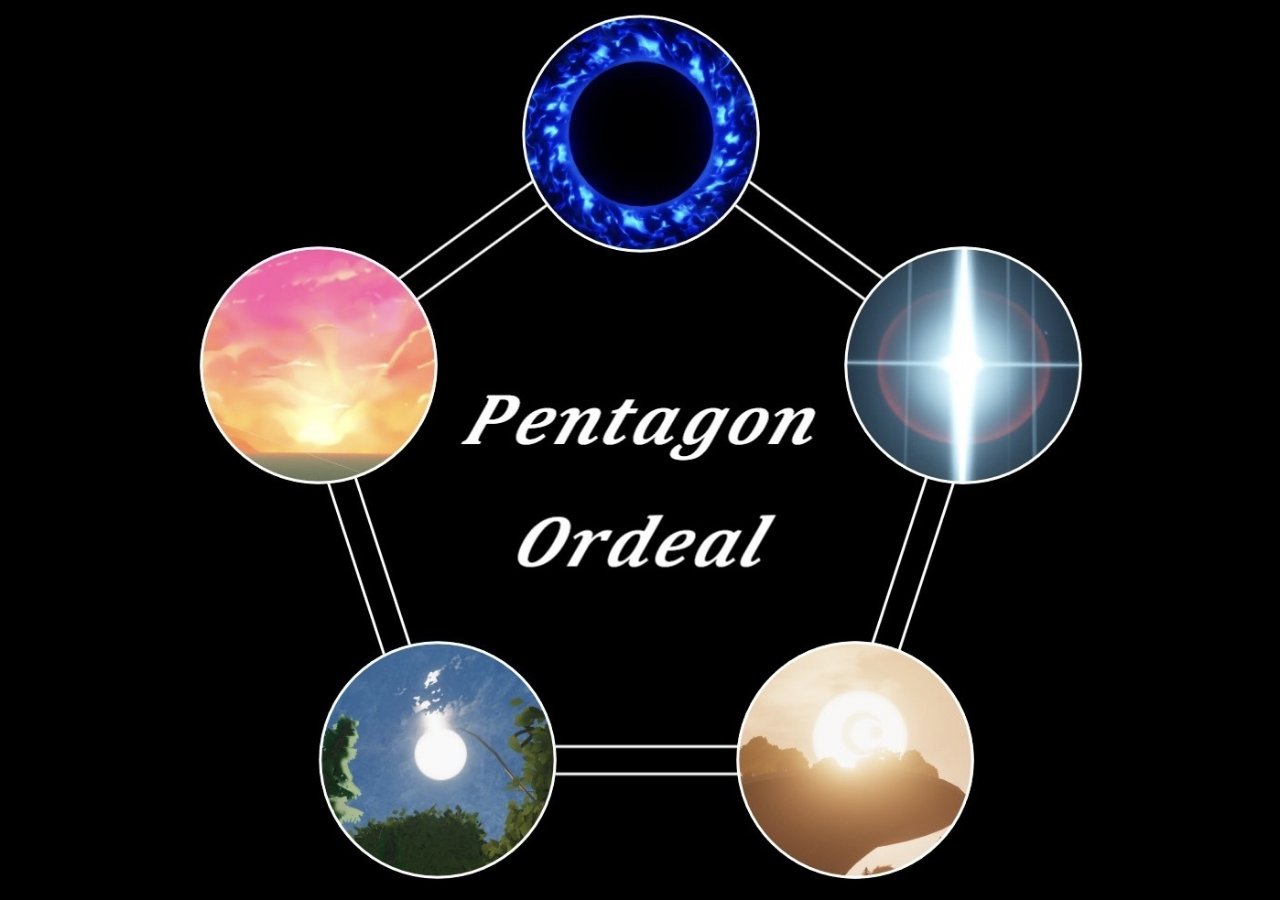
<file: index.html>
<!DOCTYPE html>
<html lang="ja">
<head>
  <meta charset="UTF-8">
  <meta name="viewport" content="width=device-width, initial-scale=1.0">
  <title>Pentagon Ordeal</title>
  <link rel="stylesheet" href="style.css">
</head>
<body>

  <div class="container">

    <img src="image.jpg" class="bg">

    <!-- 五芒星 -->
    <svg class="star" viewBox="0 0 100 100">
      <polygon points="50,5 61,38 95,38 67,59 78,91 50,70 22,91 33,59 5,38 39,38"/>
    </svg>

    <!-- クリック -->
    <a href="page.html" class="hit center"></a>

  </div>

  <div class="blackout"></div>

  <script>
    const blackout = document.querySelector(".blackout");
    const star = document.querySelector(".star");

    window.addEventListener("load", () => {
      document.body.classList.add("show");
    });

    document.querySelectorAll("a").forEach(link => {
      link.addEventListener("click", e => {
        e.preventDefault();

        star.classList.add("active");

        setTimeout(() => {
          blackout.classList.add("active");
        }, 400);

        setTimeout(() => {
          window.location.href = link.href;
        }, 900);
      });
    });
  </script>

</body>
</html>
</file>
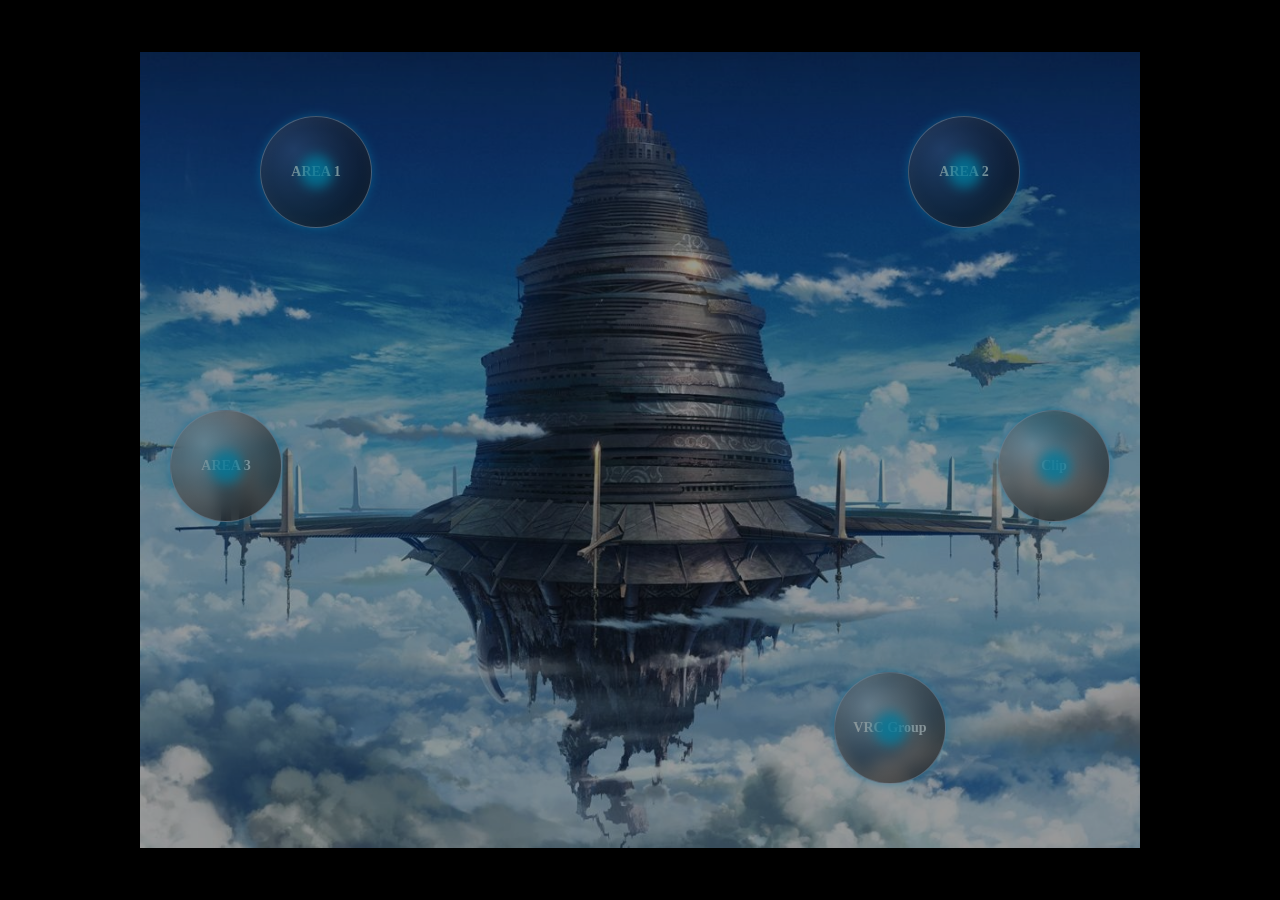
<file: page.html>
<!DOCTYPE html>
<html lang="ja">
<head>
<meta charset="UTF-8">
<meta name="viewport" content="width=device-width, initial-scale=1.0">
<title>Sky UI</title>

<link rel="stylesheet" href="page.css">
</head>

<body>

<div class="container">
  <img src="page.jpg" class="main-img">

  <a href="page1.html" class="btn btn1">AREA 1</a>
  <a href="page2.html" class="btn btn2">AREA 2</a>
  <a href="page3.html" class="btn btn3">AREA 3</a>
  <a href="page4.html" class="btn btn4">Clip</a>
  <a href="https://vrchat.com/home/group/grp_2d3f8d25-a90c-4e52-8a9a-d64613ddfb1a"
   target="_blank"
   rel="noopener noreferrer"
   class="btn btn5">
  VRC Group
</a>
</div>

</body>
</html>
</file>
<file: style.css>
body {
  margin: 0;
  background: black;
  opacity: 0;
  transition: opacity 0.8s ease;
}

body.show {
  opacity: 1;
}

.container {
  position: relative;
  width: 100vw;
  height: 100vh;
}

.bg {
  position: absolute;
  top: 50%;
  left: 50%;
  transform: translate(-50%, -50%);
  max-width: 100%;
  max-height: 100%;
}

.hit {
  position: absolute;
  transform: translate(-50%, -50%);
  cursor: pointer;
  z-index: 10;
}

.center {
  left: 50%;
  top: 50.8%;
  width: 30%;
  height: 12%;
}

/* 五芒星 */
.star {
  position: absolute;
  top: 50%;
  left: 50%;
  transform: translate(-50%, -50%);
  
  width: 40%;
  height: 40%;

  fill: none;
  stroke: #00ccff;
  stroke-width: 0.5;

  opacity: 0;
  stroke-dasharray: 300;
  stroke-dashoffset: 300;

  pointer-events: none;
}

.star.active {
  opacity: 1;
  animation: drawStar 0.6s ease forwards, glow 1s ease forwards;
}

@keyframes drawStar {
  to {
    stroke-dashoffset: 0;
  }
}

@keyframes glow {
  0% {
    filter: drop-shadow(0 0 0px #00ccff);
  }
  100% {
    filter: drop-shadow(0 0 20px #00ccff);
  }
}

/* 暗転 */
.blackout {
  position: fixed;
  top: 0;
  left: 0;
  width: 100%;
  height: 100%;
  background: black;
  opacity: 0;
  transition: 0.6s;
}

.blackout.active {
  opacity: 1;
}
</file>
<file: page.css>
body {
  margin: 0;
  background: #000;
  display: flex;
  justify-content: center;
  align-items: center;
  height: 100vh;
}

/* コンテナ */
.container {
  position: relative;
  width: 100%;
  max-width: 1000px;
}

/* 画像 */
.main-img {
  width: 100%;
  height: auto;
  display: block;
}

/* ===== ボタンデザイン ===== */
.btn {
  position: absolute;
  width: 110px;
  height: 110px;
  border-radius: 50%;
  text-decoration: none;
  color: #e0f7ff;
  font-size: 14px;
  font-weight: bold;

  display: flex;
  justify-content: center;
  align-items: center;

  /* 背景に馴染むSFデザイン */
  background: radial-gradient(circle at 30% 30%, rgba(255,255,255,0.15), rgba(0,0,0,0.7));
  border: 1px solid rgba(180,220,255,0.6);

  box-shadow:
    0 0 10px rgba(0,180,255,0.6),
    inset 0 0 15px rgba(255,255,255,0.1);

  backdrop-filter: blur(8px);

  transition: 0.3s;
}

/* 中の光 */
.btn::after {
  content: "";
  position: absolute;
  width: 30%;
  height: 30%;
  background: rgba(0,200,255,0.8);
  border-radius: 50%;
  filter: blur(6px);
}

/* ホバー */
.btn:hover {
  transform: trancelateX(-50%) scale(1.15);
  box-shadow:
    0 0 20px rgba(0,200,255,1),
    0 0 40px rgba(0,200,255,0.6);
}

/* ===== 配置 ===== */

/* 左上 */
.btn1 {
  top: 8%;
  left: 12%;
}

/* 右上 */
.btn2 {
  top: 8%;
  right: 12%;
}

/* 左中央 */
.btn3 {
  top: 45%;
  left: 3%;
}

/* 右中央 */
.btn4 {
  top: 45%;
  right: 3%;
}

/* 下中央 */
.btn5 {
  bottom: 8%;
  left: 50%;
  right: 0;
  margin: auto;
}

/* ===== スマホ対応 ===== */
@media (max-width: 600px) {
  .btn {
    width: 70px;
    height: 70px;
    font-size: 11px;
  }
}
.container::after {
  content: "";
  position: absolute;
  top: 0;
  left: 0;
  width: 100%;
  height: 100%;

  background: rgba(0, 0, 0, 0.4); /* ←暗さ調整 */
  pointer-events: none; /* ボタン押せるようにする */
}
</file>
